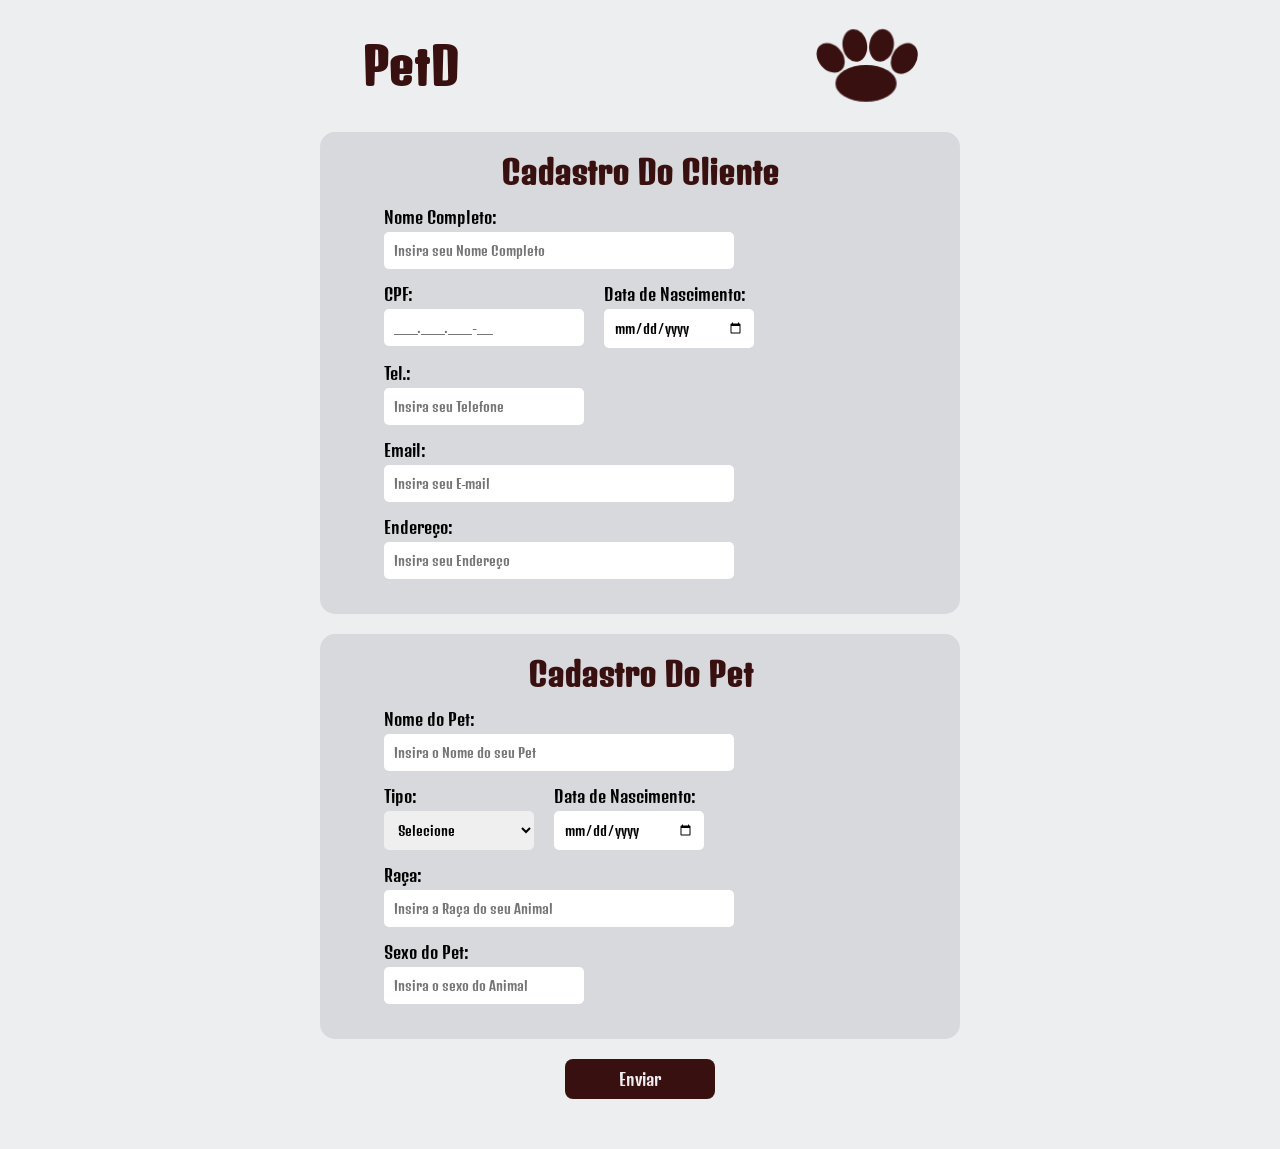
<file: pages/register.html>
<!DOCTYPE html>
<html lang="en">
<head>
    <meta charset="UTF-8">
    <meta http-equiv="X-UA-Compatible" content="IE=edge">
    <meta name="viewport" content="width=device-width, initial-scale=1.0">
    <link rel="icon"  type="image/svg" href="../images/dog.svg">
    <link rel="stylesheet" href="../styles/register.css">

    <title>Cadastro</title>
</head>
<body>
    

    <header>
        <a href="../index.html"><h1 class="titleHeader">PetD</h1></a>

        <canvas id="canvasLogo" width="100" height="100"></canvas>
    </header>

    <main>
        <section class="containerRegister container-grid">
            <form action="#" class="formsRegister">
                <h1>Cadastro Do Cliente</h1>
    
                <div class="divRegister divColumn">
                    <label for="nome">Nome Completo:</label>
                    <input type="text" placeholder="Insira seu Nome Completo" class="inputLarge" required>
                </div>
    
                <div class="divRegister divRow">
                    <div>
                        <label for="cpf">CPF:</label>
                        <input type="text" size="11" maxlength="11" placeholder="___.___.___-__" class="inputMedium" required>
                    </div>
                    
                    <div>
                        <label for="data">Data de Nascimento:</label>
                        <input type="date" class="inputSmall">
                    </div>
                    
                </div>
    

    
                <div class="divRegister divColumn">
                    <label for="tel">Tel.:</label>
                    <input type="tel" placeholder="Insira seu Telefone" size="11" maxlength="11" class="inputMedium" required>
                </div>
    
                <div class="divRegister divColumn">
                    <label for="email">Email:</label>
                    <input type="email" placeholder="Insira seu E-mail" class="inputLarge" required>
                </div>
    
                <div class="divRegister divColumn">
                    <label for="endereco">Endereço:</label>
                    <input type="text" placeholder="Insira seu Endereço" class="inputLarge">
                </div>
            </form>
        </section>
    
        <section class="containerRegister container-grid">
            <form action="#" class="formsRegister">
                <h1>Cadastro Do Pet</h1>
    
                <div class="divRegister divColumn">
                    <label for="nomePet">Nome do Pet:</label>
                    <input type="text" placeholder="Insira o Nome do seu Pet" class="inputLarge" required>
                </div>
    
                <div class="divRegister divRow">
                    <div>
                        <label for="tipoAnimal">Tipo:</label>
                        <select name="tipoAnimal" id="tipoAnimal" class="inputSmall" required>
                            <option value="tipoAnimal">Selecione</option>
                            <option value="tipoAnimal">Cachorro</option>
                            <option value="tipoAnimal">Gato</option>
                            <option value="tipoAnimal">Outro</option>
                        </select>
                    </div>

                    <div>
                        <label for="dataAnimal">Data de Nascimento:</label>
                        <input type="date" class="inputSmall">
                    </div> 
                </div>

                <div class="divRegister divColumn">
                    <label for="raca">Raça:</label>
                    <input type="text" placeholder="Insira a Raça do seu Animal" class="inputLarge">
                </div>

                <div class="divRegister divColumn">
                    <label for="sexo">Sexo do Pet:</label>
                    <input type="text" placeholder="Insira o sexo do Animal" class="inputMedium">
                </div>
            </form>
        </section>

        <div class="divbuttonRegister">
            <button type="submit">Enviar</button>
        </div>
    </main>

    <script src="../scripts/logo.js"></script>

</body>

</html>
</file>
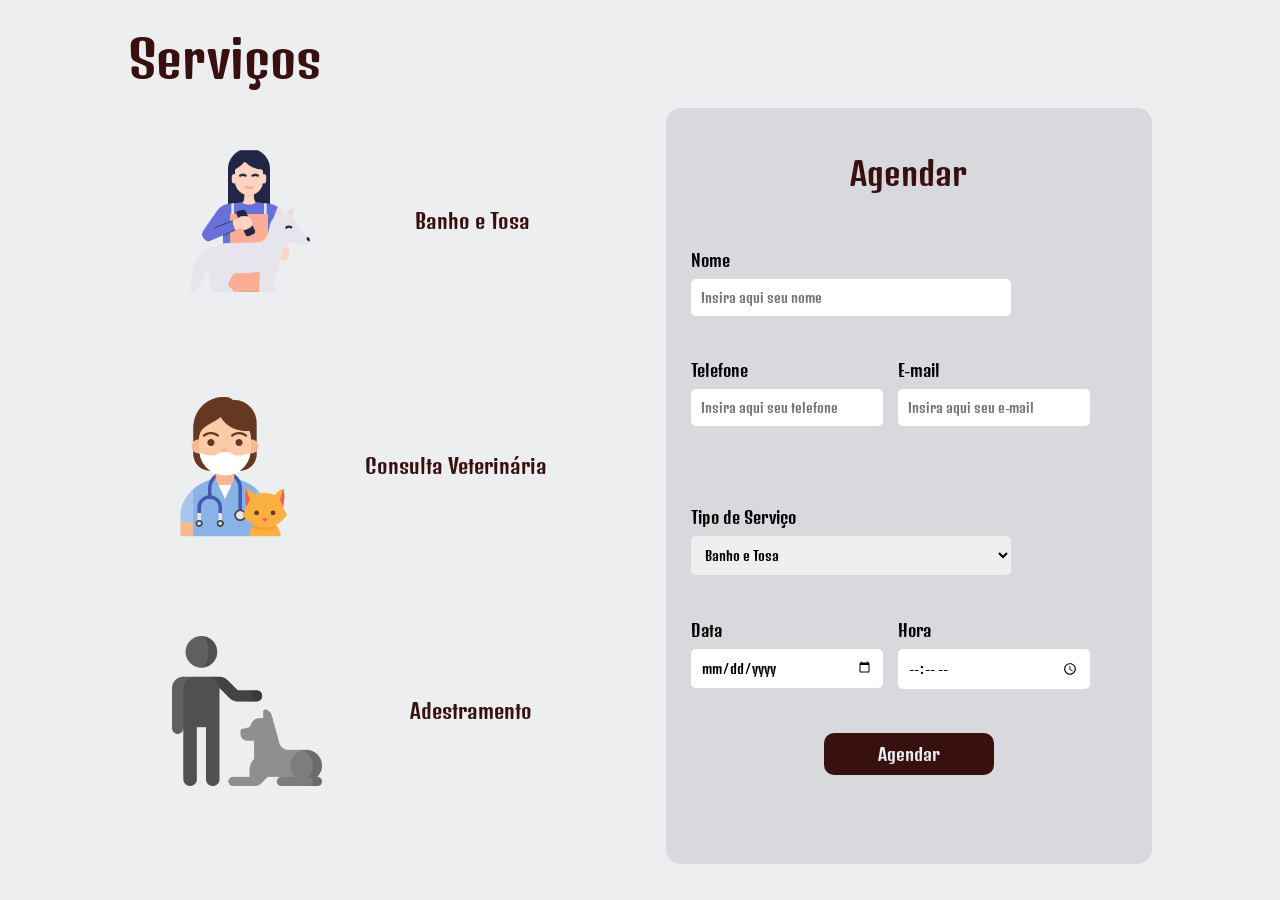
<file: pages/services.html>
<!DOCTYPE html>
<html lang="pt- BR">
<head>
    <meta charset="UTF-8">
    <meta name="viewport" content="width=device-width, initial-scale=1.0">
    <link rel="icon"  type="image/svg" href="../images/dog.svg">
    <link rel="stylesheet" href="../styles/services.css">

    <title>Serviços</title>
</head>
<body>
    <main class="container-grid">

            <h1 class="titleServices">Serviços</h1>

        <section class="sectionMainServices">
            <section class="sectionDivServices">
                <div class="divServices">
                    <img src="../images/BanhoeTosa.svg"></img>
                    <h3>Banho e Tosa</h3>
                </div>
    
                <div class="divServices">
                    <img src="../images/ConsultaVeterinária.svg"></img>
                    <h3>Consulta Veterinária</h3>
                </div>
    
                <div class="divServices">
                    <img src="../images/Adestramento.svg"></img>
                    <h3>Adestramento</h3>
                </div>
            </section>

            <section class="sectionFormServices">
                <h1>Agendar</h1>

                <form class="formReserve">
                    <div class="formName">
                        <label for="nome">Nome</label>
                        <input type="text" id="nome" name="nome" placeholder="Insira aqui seu nome">
                    </div>

                    <div class="formContact">
                        <div>
                            <label for="telefone">Telefone</label>
                            <input type="tel" id="telefone" name="telefone" placeholder="Insira aqui seu telefone">
                        </div>

                        <div>
                            <label for="email">E-mail</label>
                            <input type="email" id="email" name="email" placeholder="Insira aqui seu e-mail">
                        </div>
                    </div>

                    <div class="formService">
                        <label for="servico">Tipo de Serviço</label>
                        <select id="servico" name="servico">
                            <option value="banho-e-tosa">Banho e Tosa</option>
                            <option value="consulta-veterinaria">Consulta Veterinária</option>
                            <option value="adestramento">Adestramento</option>
                        </select>
                    </div>
                    
                    <div class="formDateTime">
                        <div>
                            <label for="data">Data</label>
                            <input type="date" id="data" name="data">
                        </div>

                        <div>
                            <label for="hora">Hora</label>
                            <input type="time" id="hora" name="hora">
                        </div>
                    </div>

                    <div class="buttonReserve">
                        <button type="submit">Agendar</button>
                    </div>
                </form>
            </section>   
        </section>

    </main>

</body>

</html>
</file>
<file: styles/register.css>
@import url("../styles/style.css");

body{
    background-color: #EDEEF0;
}

header{
    /* border: 2px solid red; */
    height: 8vh;
    padding: 5px;
    margin-top: 30px;
    display: flex;
    justify-content: space-evenly;
    align-items: center;
}

a{
    text-decoration: none;
}

canvas{
    /* border: 2px solid red; */
    width: 8vw;
}

main{
    /* border: 2px solid red; */
    margin: 30px 0 50px 0;
    display: flex;
    flex-direction: column;
    align-items: center;
    gap: 20px;
}

.containerRegister{
    /* border: 2px solid red; */
    width: 50vw;
    height: auto;
    background-color: #D8D9DD;
    padding: 20px 0 35px 0;
    border-radius: 15px;
    display: flex;
    align-items: center;
    justify-content: center;
}

.formsRegister{
    /* border: 2px solid blue; */
    width: 80%;
    height: 100%;
    display: flex;
    flex-direction: column;
    gap: 15px;
}

.formsRegister>h1{
    font-family: "Denk One", sans-serif;
    font-size: 32px;
    color: #391010;
    text-align: center;
}

.divRegister{
    /* border: 2px solid blue; */
    font-family: "Denk One", sans-serif;
    font-weight: 500;
}

.divColumn{
    /* border: 2px solid red; */
    display: flex;
    flex-direction: column;
    gap: 5px;
}

.divRow{
    /* border: 2px solid red; */
    display: flex;
    gap: 20px;
}

.divRow>div{
    /* border: 2px solid red; */
    display: flex;
    flex-direction: column;
    gap: 5px;
}

input,
select{
    padding: 10px;
    border-radius: 5px;
    outline: none;
    border: none;
}

input, 
select,
input::placeholder{
    font-family: "Denk One", sans-serif;
}


.inputLarge{
    width: 350px;
}

.inputMedium{
    width: 200px;
}

.inputSmall{
    width: 150px;
}


.divbuttonRegister>button{
    width: 150px;
    padding: 10px;
    font-family: "Denk One", sans-serif;
    font-size: 16px;
    background-color: #391010;
    color: #EDEEF0;
    border: none;
    border-radius: 8px;
    cursor: pointer;
}

.divbuttonRegister>button:hover{
    background-color: #000000;
}



/* TABLET */

@media screen and (min-width:450px) and (max-width:835px) {

    canvas{
        /* border: 2px solid red; */
        width: 10vw;
    }

    .containerRegister{
        /* border: 2px solid red; */
        width: 75vw;
    }
    
    
    .formsRegister>h1{
        font-size: 24px;
    }
    
    .divRow{
        /* border: 2px solid red; */
        display: flex;
        flex-wrap: wrap;
    }

    .inputLarge{
        width: 280px;
    }
    
    .inputMedium{
        width: 170px;
    }

    .inputSmall{
        width: 140px;
    }
     
}

/* MOBILE */
@media screen and (max-width:449px){

    header{
        justify-content: space-around;    
    }

    canvas{
        /* border: 2px solid red; */
        width: 15vw;
    }

    .containerRegister{
        /* border: 2px solid red; */
        width: 95vw;
    }
    
    
    .formsRegister>h1{
        font-size: 24px;
    }

    .divRow{
        /* border: 2px solid red; */
        display: flex;
        flex-wrap: wrap;
    }
    
    .inputLarge{
        width: 280px;
    }
    
    .inputMedium{
        width: 120px;
    }

    .inputSmall{
        width: 120px;
    }
}
</file>
<file: styles/services.css>
@import url("../styles/style.css");

body{
    background-color: #EDEEF0;
}

main{
    /* border: 2px solid red; */
    height: 90vh;
}

/* serviços da página */
.titleServices{
    /* border: 2px solid green; */
    margin: 3vh 0 2vh 0;
    font-family: "Denk One", sans-serif;
    font-size: 50px;
    color: #391010;
    font-weight: 400;
}


.sectionMainServices{
    /* border: 2px solid red; */
    /* margin-top: 2vh; */
    height: 84vh;
    display: flex;
    justify-content: space-between;
}

.sectionDivServices{
    /* border: 2px solid green; */
    display: flex;
    flex-direction: column;
    gap: 20px;
}

.divServices{
    /* border: 5px solid blue; */
    width: 35vw;
    height: 25vh;
    display: flex;
    justify-content: space-around;
    align-items: center;
}

.divServices>h3{
    font-family: "Denk One", sans-serif;
    font-size: 20px;
    font-weight: 400;
    color: #391010;
}

.divServices>img{
    width: 150px;
    height: 150px;
}


/* form da página */
.sectionFormServices{
    /* border: 2px solid purple; */
    width: 38vw;
    padding: 0 2vw 0 2vw;
    background-color: #D8D9DD;
    border-radius: 15px;
}

.sectionFormServices>h1{
    margin: 5vh 0 3vh 0;
    text-align: center;
    font-family: "Denk One", sans-serif;
    font-size: 32px;
    font-weight: 400;
    color: #391010;
}

.formReserve{
    /* border: 2px solid red; */
    height: 65vh;
    display: flex;
    flex-direction: column;
    justify-content: space-evenly;
    gap: 15px;
}

/* input nome */
.formName,
.formContact>div,
.formService,
.formDateTime>div{
    /* border: 2px solid green; */
    display: flex;
    flex-direction: column;
}

/* estilização global para inputs e select */
label{
    font-family: "Denk One", sans-serif;
    margin-bottom: 1vh;
    font-weight: 400;
}

input,
select{
    padding: 10px;
    border-radius: 5px;
    border: none;
    outline: none;
}

input,
select,
input::placeholder{
    font-family: "Denk One", sans-serif;
}

/* -------------------------------------------- */

.formName>input{
    width: 25vw;
}

/* inputs contato e inputs data/hora */
.formContact,
.formDateTime{
    /* border: 2px solid red; */
    display: flex;
    gap: 15px;
}

.formContact>div>input,
.formDateTime>div>input{
    width: 15vw;
}


/* inputs serviço */
.formService{
    margin-top: 4vh;
}

.formService>select{
    width: 25vw;
}

/* button agendar */
.buttonReserve{
    /* border: 2px solid red; */
    /* margin-top: 5vh; */
    display: flex;
    justify-content: center;
}

.buttonReserve>button{
    width: 170px;
    border: none;
    background-color: #391010;
    padding: 10px;
    border-radius: 10px;

    font-family: "Denk One", sans-serif;
    color: #EDEEF0;
    font-size: 17px;
    font-weight: 400;
    cursor: pointer;
}

.buttonReserve>button:hover{
    background-color: #000000;
}

@media screen and (min-width:450px) and (max-width:800px) {

    .titleServices{
        /* border: 2px solid green;  */
        font-size:32px;
    }



    .sectionMainServices{
        /* border: 2px solid red; */
        height: auto;
    }

    .sectionDivServices{
        /* border: 2px solid green; */
        gap: 15px;
    }


    .divServices>h3{
        font-size: 16px;
    }

    .divServices>img{
        width: 100px;
        height: 100px;
    }


    /* form da página */
    .sectionFormServices{
        /* border: 2px solid purple; */
        width: 38vw;
        padding: 0 2vw 0 2vw;
        background-color: #EDEEF0;
        border-radius: 15px;
    }

    .formReserve{
        justify-content: space-evenly;
    }

    .sectionFormServices>h1{
        font-size: 24px;
    }


    /* -------------------------------------------- */

    .buttonReserve>button{
        width: 120px;
        /* padding: 8px; */
    }

}


@media screen and (max-width:449px){


.titleServices{
    /* border: 2px solid green;  */
    font-size: 32px;
}


.sectionMainServices{
    /* border: 2px solid red; */
    height: 79vh;
    flex-direction: column;
}

.divServices{
    /* border: 5px solid blue; */
    width: 95vw;
}

.divServices>h3{
    font-size: 18px;
}

.divServices>img{
    width: 130px;
    height: 130px;
}


/* form da página */
.sectionFormServices{
    /* border: 2px solid purple; */
    width: 95vw;
}

.sectionFormServices>h1{
    font-size: 24px;
}


.formReserve{
    /* border: 2px solid red; */
    align-items: center;
}

/* -------------------------------------------- */

.formName>input{
    width: 80vw;
}


.formContact>div>input,
.formDateTime>div>input{
    width: 40vw;
}



.formService>select{
    width: 80vw;
}



.buttonReserve>button{
    width: 120px;
}

}
</file>
